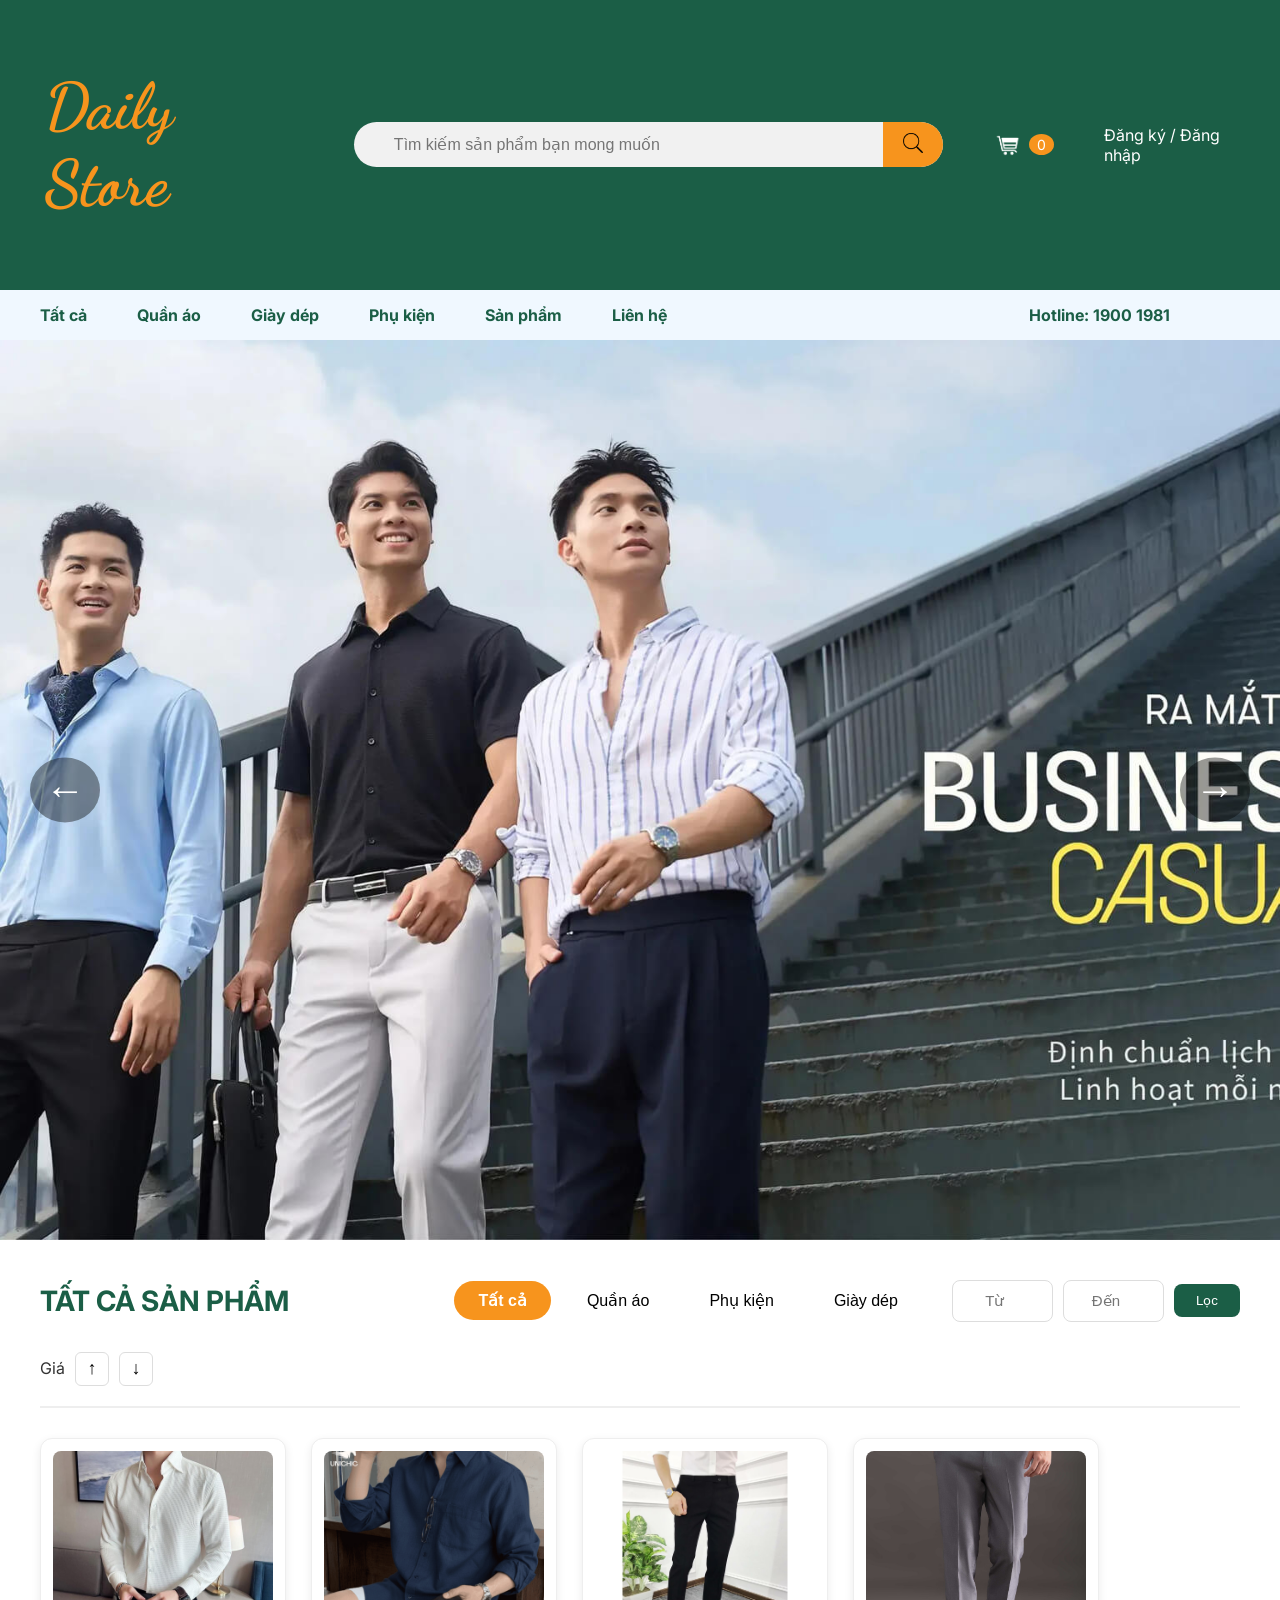
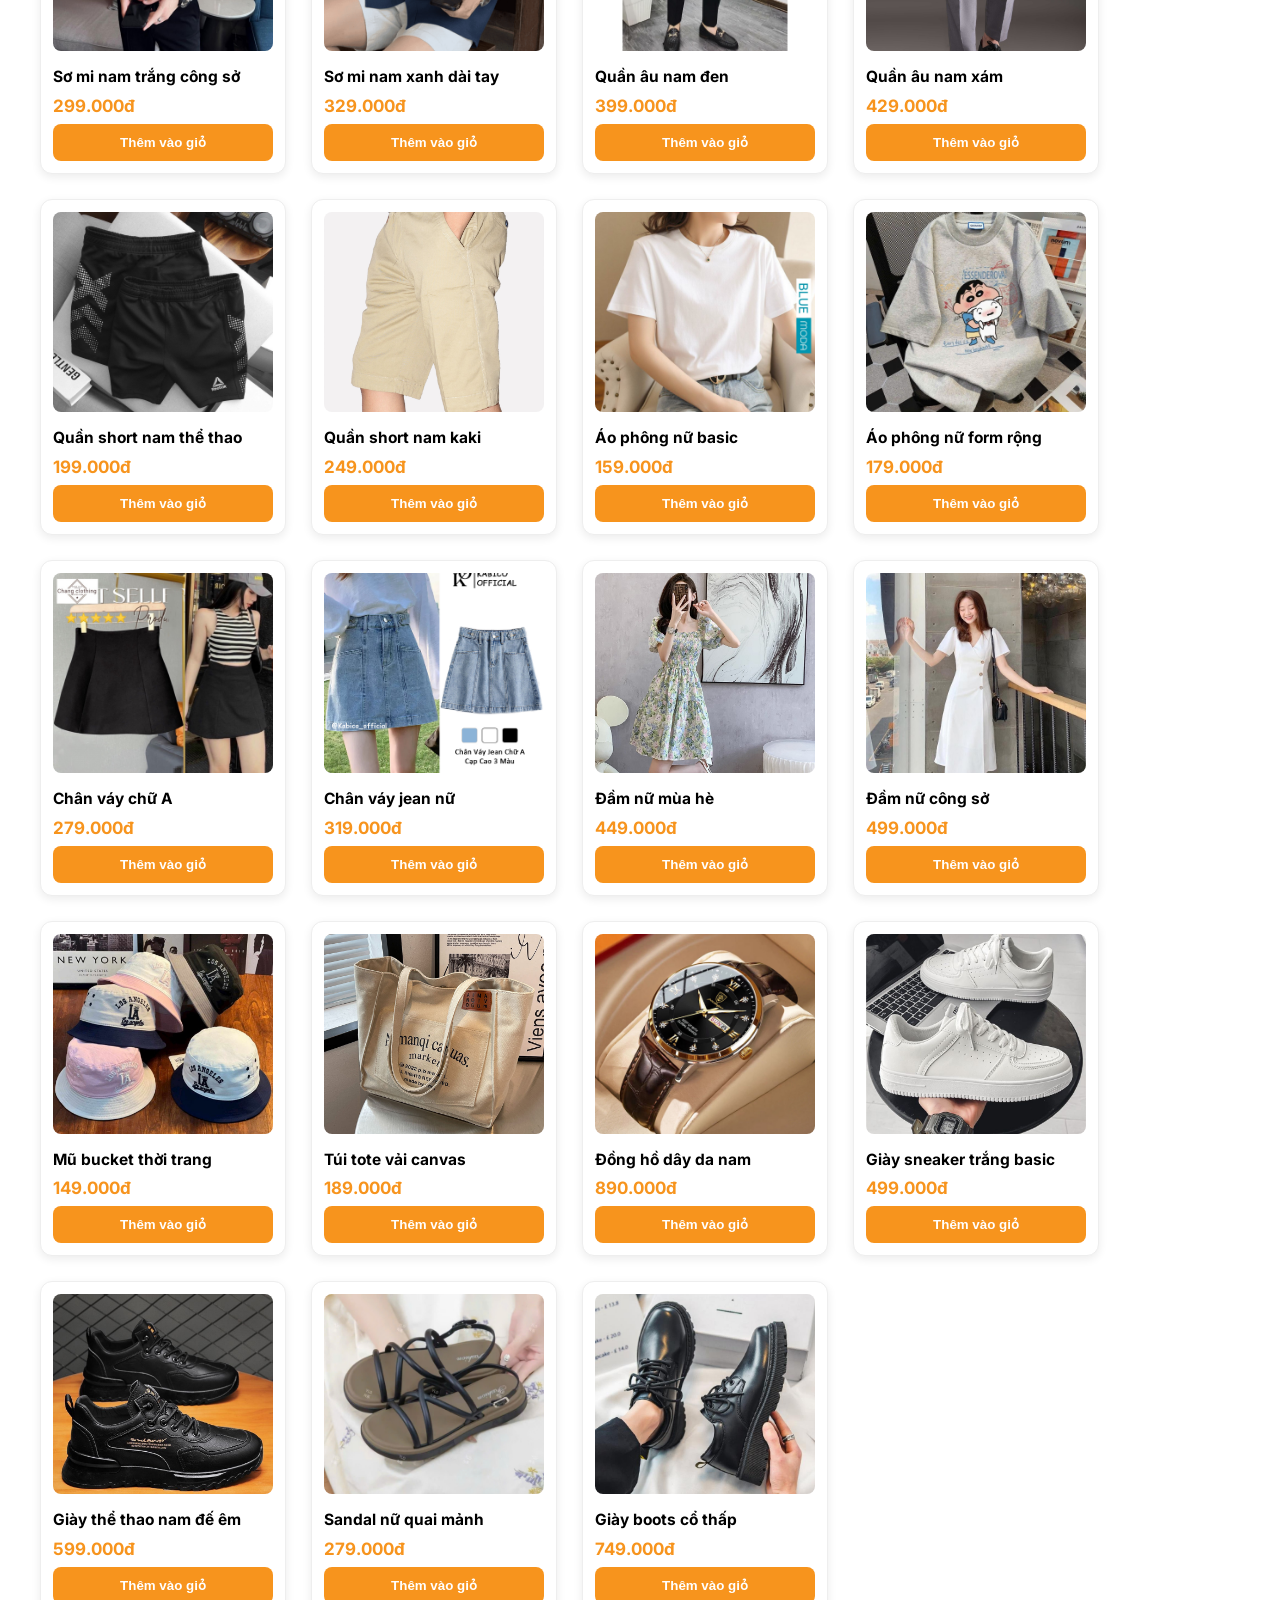
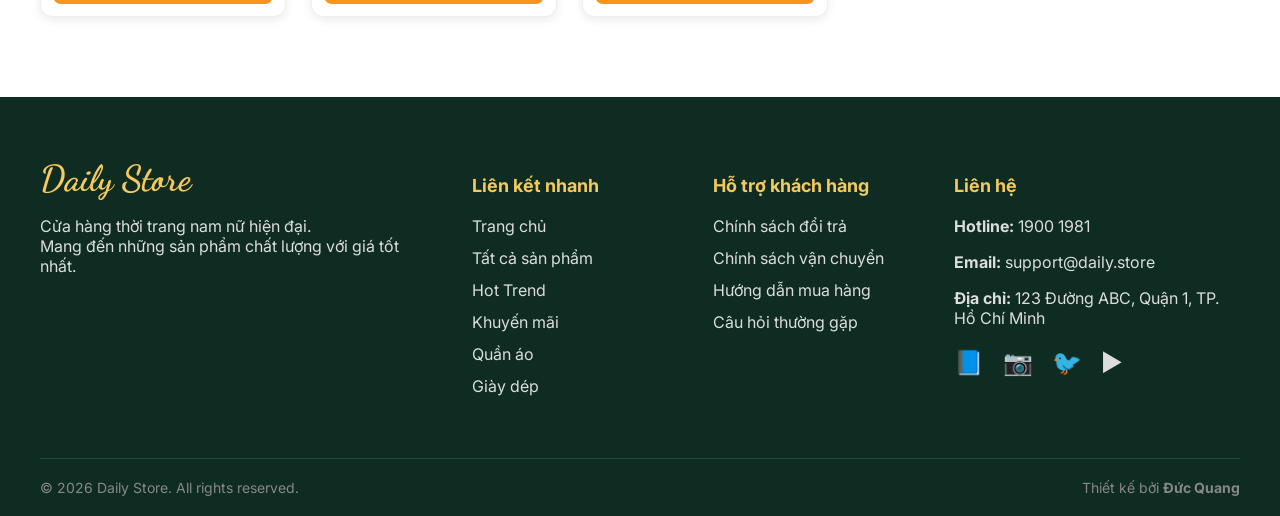
<file: index.html>
<!DOCTYPE html>
<html lang="vi">

<head>
    <meta charset="utf-8">
    <title>Daily Store</title>
    <meta name="viewport" content="width=device-width, initial-scale=1.0">
    <link rel="stylesheet" href="style.css">
    <link rel="preconnect" href="https://fonts.googleapis.com">
    <link rel="preconnect" href="https://fonts.gstatic.com" crossorigin>
    <link
        href="https://fonts.googleapis.com/css2?family=Dancing+Script:wght@400..700&family=Inter:ital,opsz,wght@0,14..32,100..900;1,14..32,100..900&display=swap"
        rel="stylesheet">
    <link rel="preconnect" href="https://fonts.googleapis.com">
    <link rel="preconnect" href="https://fonts.gstatic.com" crossorigin>
    <link
        href="https://fonts.googleapis.com/css2?family=Dancing+Script:wght@400..700&family=EB+Garamond:ital,wght@0,400..800;1,400..800&family=Inter:ital,opsz,wght@0,14..32,100..900;1,14..32,100..900&display=swap"
        rel="stylesheet">
</head>

<body>
    <header>
        <div class="header-top">
            <div class="logo">
                <h1>Daily Store</h1>
            </div>
            <div class="search-products">
                <input type="text" id="input" placeholder="Tìm kiếm sản phẩm bạn mong muốn">
                <button id="search"><img
                        src="png-clipart-computer-icons-pittsburg-button-search-box-button-eps-rim-removebg-preview.png"
                        alt="search"></button>
            </div>
            <div class="shopping-cart">
                <img src="pngtree-cart-plain-shoping-trolly-icon-vector-illustration-for-web-png-image_1927620-removebg-preview.png"
                    alt="cart">
                <span id="cart-count">0</span>
            </div>
            <div class="account">
                <span class="register"><a href="#">Đăng ký</a></span>
                <span>/</span>
                <span class="login"><a href="#">Đăng nhập</a></span>
            </div>
        </div>
        <div class="header-bottom">
            <nav>
                <ul class="choose">

                    <li><a href="#all-products-section" id="all-products-link">Tất cả</a></li>
                    <li><a href="#" id="clothes-main">Quần áo</a></li>
                    <li><a href="#" id="shoes-main">Giày dép</a></li>
                    <li><a href="#" id="accessory-main">Phụ kiện</a></li>
                    <li class="drop-down">
                        <a href="#">Sản phẩm</a>
                        <ul class="menu">
                            <li><a href="sale.html">Sản phẩm khuyến mãi</a></li>
                            <li><a href="hot.html">Sản phẩm hot trend</a></li>
                        </ul>
                    </li>

                    <li><a href="#">Liên hệ</a></li>
                </ul>
            </nav>
            <p id="hotline">
                Hotline: 1900 1981
            </p>
        </div>
    </header>
    <section class="banner">
        <div class="slider">
            <div class="slides">
                <img src="slider_1.webp">
                <img src="slider_2.webp">
            </div>

            <button id="prev">←</button>
            <button id="next">→</button>
        </div>
    </section>
    <section class="products-nav" id="all-products-section">
        <div class="section-top">
            <h1>TẤT CẢ SẢN PHẨM</h1>


            <div class="product-type">
                <button class="classify3 active" id="all-product3">Tất cả</button>
                <button class="classify3" id="clothes3">Quần áo</button>
                <button class="classify3" id="accessory3">Phụ kiện</button>
                <button class="classify3" id="shoes3">Giày dép</button>
            </div>

            <div class="filter-price">
                <input type="number" id="minPrice3" placeholder="Từ">
                <input type="number" id="maxPrice3" placeholder="Đến">
                <button id="filter3">Lọc</button>
            </div>


            <div class="sort">
                <span>Giá
                    <button id="all-ascending">↑</button>
                    <button id="all-descending">↓</button>
                </span>
            </div>
        </div>


        <div class="product-container" id="container-all"></div>
    </section>

    <div class="overlay">
        <div class="shoppingcart-list">
            <div class="info">
                <p id="s1">Sản phẩm</p>
                <p id="name">Tên</p>
                <p id="s3">Đơn giá</p>
                <p id="s2">Số lượng</p>
                <p id="s4">Thành tiền</p>
                <p id="s5">Thao tác</p>
            </div>
            <div class="order-list">
                <div id="cart-items"></div>
            </div>
            <button id="exit">X</button>
        </div>

    </div>


    <footer>
        <div class="footer-container">
            <div class="footer-top">

                <div class="footer-col">
                    <h2 class="footer-logo">Daily Store</h2>
                    <p>Cửa hàng thời trang nam nữ hiện đại.<br>
                        Mang đến những sản phẩm chất lượng với giá tốt nhất.</p>
                </div>


                <div class="footer-col">
                    <h3>Liên kết nhanh</h3>
                    <ul>
                        <li><a href="index.html">Trang chủ</a></li>
                        <li><a href="#">Tất cả sản phẩm</a></li>
                        <li><a href="hot.html">Hot Trend</a></li>
                        <li><a href="sale.html">Khuyến mãi</a></li>
                        <li><a href="#">Quần áo</a></li>
                        <li><a href="#">Giày dép</a></li>
                    </ul>
                </div>

                <div class="footer-col">
                    <h3>Hỗ trợ khách hàng</h3>
                    <ul>
                        <li><a href="#">Chính sách đổi trả</a></li>
                        <li><a href="#">Chính sách vận chuyển</a></li>
                        <li><a href="#">Hướng dẫn mua hàng</a></li>
                        <li><a href="#">Câu hỏi thường gặp</a></li>
                    </ul>
                </div>

                <div class="footer-col">
                    <h3>Liên hệ</h3>
                    <p><strong>Hotline:</strong> 1900 1981</p>
                    <p><strong>Email:</strong> support@daily.store</p>
                    <p><strong>Địa chỉ:</strong> 123 Đường ABC, Quận 1, TP. Hồ Chí Minh</p>

                    <div class="social-icons">
                        <a href="#">📘</a>
                        <a href="#">📷</a>
                        <a href="#">🐦</a>
                        <a href="#">▶️</a>
                    </div>
                </div>
            </div>

            <div class="footer-bottom">
                <p>&copy; 2026 Daily Store. All rights reserved.</p>
                <p>Thiết kế bởi <strong>Đức Quang</strong></p>
            </div>
        </div>
    </footer>
    <script src="script.js"></script>
</body>

</html><!-- rebuild -->
</file>
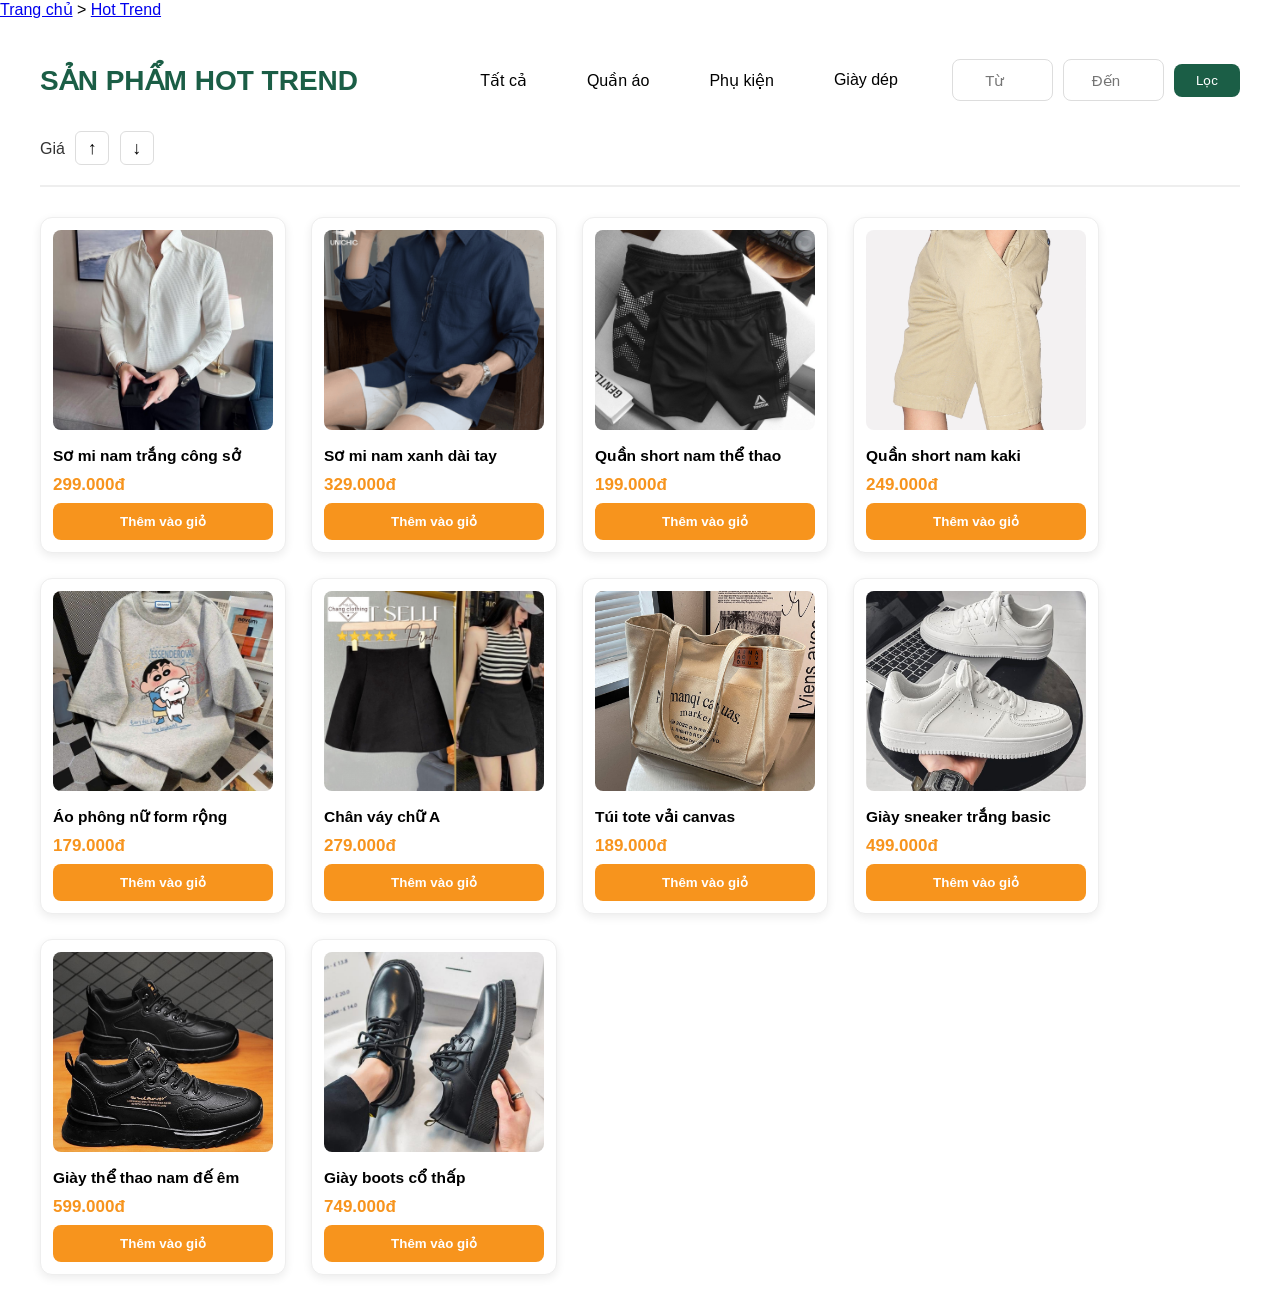
<file: hot.html>
<!DOCTYPE html>
<html lang="vi">

<head>
    <meta charset="utf-8">
    <title>Hot Trend</title>
    <link rel="stylesheet" href="style.css">
    <meta name="viewport" content="width=device-width, initial-scale=1.0">
</head>
<header>
    <nav>
        <a href="index.html">Trang chủ</a> >
        <a href="hot.html">Hot Trend</a>
    </nav>
</header>

<body>
    <section class="products-nav">
        <div class="section-top">
            <h1>SẢN PHẨM HOT TREND</h1>
            <div class="product-type">
                <button class="classify1" id="all-product">Tất cả</button>
                <button class="classify1" id="clothes">Quần áo</button>
                <button class="classify1" id="accessory">Phụ kiện</button>
                <button class="classify1" id="shoes">Giày dép</button>
            </div>
            <div class="filter-price">
                <input type="number" id="minPrice" placeholder="Từ">
                <input type="number" id="maxPrice" placeholder="Đến">
                <button id="filter" onclick="filterByPrice()">Lọc</button>
            </div>
            <div class="sort">
                <span>Giá <button id="ascending">↑</button>
                    <button id="descending">↓</button></span>
            </div>

        </div>
        <div class="product-container"></div>
    </section>




    <script src="script.js"></script>
</body>

</html>
</file>
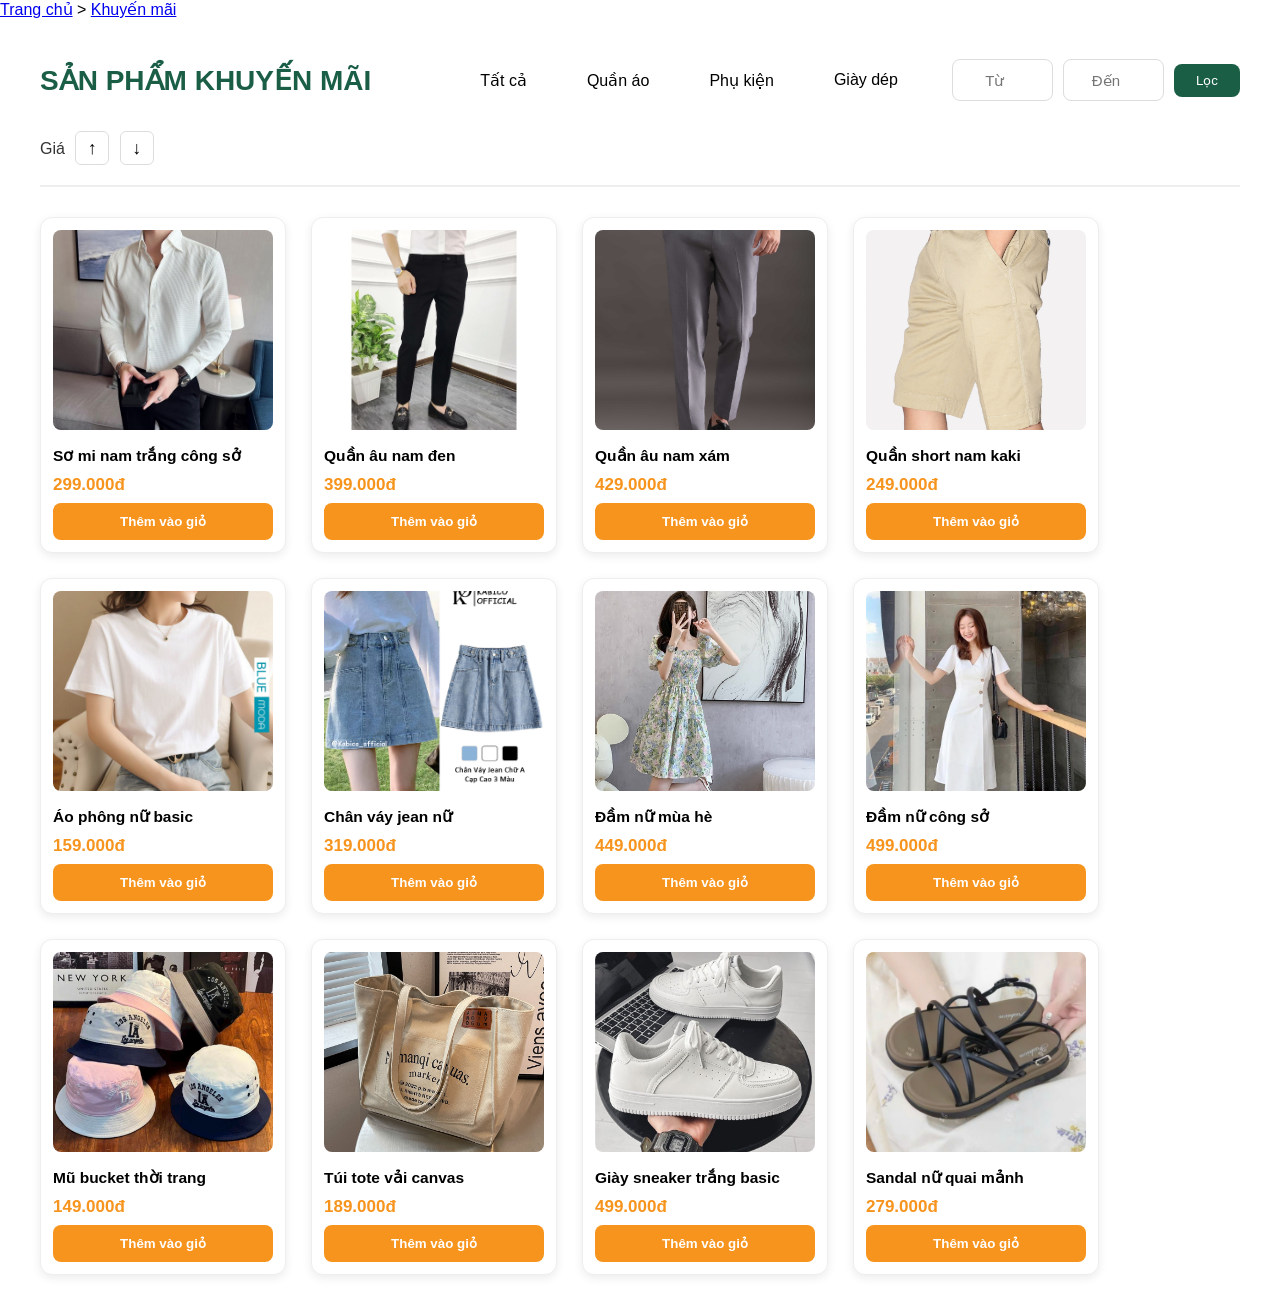
<file: sale.html>
<!DOCTYPE html>
<html lang="vi">

<head>
    <meta charset="utf-8">
    <title>Khuyến mãi</title>
    <link rel="stylesheet" href="style.css">
    <meta name="viewport" content="width=device-width, initial-scale=1.0">
</head>
<header>
    <nav>
        <a href="index.html">Trang chủ</a> >
        <a href="sale.html">Khuyến mãi</a>
    </nav>
</header>

<body>
    <section class="products-nav">
        <div class="section-bottom">
            <h1>SẢN PHẨM KHUYẾN MÃI</h1>
            <div class="product-type">
                <button class="classify2" id="all-product2">Tất cả</button>
                <button class="classify2" id="clothes2">Quần áo</button>
                <button class="classify2" id="accessory2">Phụ kiện</button>
                <button class="classify2" id="shoes2">Giày dép</button>
            </div>
            <div class="filter-price">
                <input type="number" id="minPrice2" placeholder="Từ">
                <input type="number" id="maxPrice2" placeholder="Đến">
                <button id="filter2" onclick="filterByPriceSale()">Lọc</button>
            </div>
            <div class="sort">
                <span>Giá <button id="ascending2">↑</button>
                    <button id="descending2">↓</button></span>
            </div>

        </div>
        <div class="product-container2"></div>
    </section>




    <script src="script.js"></script>
</body>

</html>
</file>
<file: style.css>
body {
    margin: 0;
    font-family: 'Inter', sans-serif;
}

/* ====================== header ====================== */
.header-top {
    display: flex;
    align-items: center;
    gap: 50px;
    background-color: #1b5e46;
    padding: 25px;
}

.logo {
    color: #f7941d;
    font-family: 'Dancing Script', cursive;
    font-size: 32px;
    margin: 0;
    padding-left: 20px;
}

.search-products {
    display: flex;
    align-items: center;
    background: #f1f1f1;
    border-radius: 30px;
    width: 50%;
    height: 45px;
    overflow: hidden;
}

#input {
    border: none;
    background: transparent;
    outline: none;
    width: 100%;
    font-size: 16px;
    flex: 1;
    padding-left: 40px;
}

#search {
    width: 60px;
    height: 45px;
    border: none;
    background: #F7941D;
    cursor: pointer;
    flex-shrink: 0;
}

#search img {
    width: 20px;
    height: 20px;
}

.shopping-cart {
    display: flex;
    align-items: center;
    gap: 8px;
    cursor: pointer;
    color: white;
}

.shopping-cart img {
    width: 28px;
    height: 28px;
    filter: brightness(0) invert(1);
}

.account {
    color: white;
    font-size: 16px;
}

.account a {
    color: white;
    text-decoration: none;
}

#cart-count {
    background: #F7941D;
    color: white;
    font-size: 14px;
    padding: 2px 8px;
    border-radius: 50%;
}

/* Header Bottom */
.header-bottom {
    display: flex;
    align-items: center;
    background-color: aliceblue;
    padding: 15px 40px;
    justify-content: space-between;
}

.choose {
    display: flex;
    list-style: none;
    gap: 50px;
    margin: 0;
    padding: 0;
}

.choose li a {
    text-decoration: none;
    color: #1b5e46;
    font-weight: bold;
    font-size: 16px;
}

.drop-down {
    position: relative;
}

.menu {
    display: none;
    position: absolute;
    top: 100%;
    left: 0;
    background: white;
    list-style: none;
    padding: 0;
    box-shadow: 0 5px 15px rgba(0,0,0,0.1);
    z-index: 10;
}

.drop-down:hover .menu {
    display: block;
}

.menu li {
    padding: 15px 25px;
    width: 200px;
}

.menu li:hover {
    background: #f5f5f5;
}

#hotline {
    font-size: 16px;
    font-weight: bold;
    color: #1b5e46;
    margin: 0;
    padding-right: 70px;
}

/* ====================== banner/slider ====================== */
.banner {
    width: 100%;
    height: 100vh;
    overflow: hidden;
    position: relative;
}

.slider {
    position: relative;
    width: 100%;
    height: 100%;
}

.slides {
    display: flex;
    width: 100%;
    height: 100%;
    transition: transform 0.5s ease;
}

.slides img {
    width: 100%;
    height: 100%;
    object-fit: cover;
    flex-shrink: 0;
}

#prev, #next {
    position: absolute;
    top: 50%;
    transform: translateY(-50%);
    font-size: 40px;
    background: rgba(0,0,0,0.4);
    color: white;
    border: none;
    padding: 10px 15px;
    cursor: pointer;
    border-radius: 50%;
}

#prev { left: 30px; }
#next { right: 30px; }

/* ====================== San pham chung ====================== */
.section-top,
.section-bottom,
.section-main {
    display: flex;
    align-items: center;
    flex-wrap: wrap;
    gap: 30px;
    margin: 40px 40px 20px 40px;
    padding-bottom: 20px;
    border-bottom: 2px solid #eee;
}

.section-top h1,
.section-bottom h1,
.section-main h1 {
    font-size: 28px;
    color: #1b5e46;
    margin: 0;
    white-space: nowrap;
}

/* Nút phân loại */
.product-type {
    display: flex;
    gap: 12px;
    margin-left: auto;
}

.product-type button {
    border: none;
    background: transparent;
    font-size: 16px;
    padding: 10px 24px;
    cursor: pointer;
    border-radius: 30px;
    transition: all 0.3s;
}

.product-type button:hover {
    background-color: #f0f0f0;
}

.product-type button.active {
    background-color: #F7941D;
    color: white;
    font-weight: bold;
}

/* Filter giá */
.filter-price {
    display: flex;
    align-items: center;
    gap: 10px;
}

.filter-price input[type="number"] {
    width: 95px;
    height: 38px;
    border: 1px solid #ddd;
    border-radius: 8px;
    text-align: center;
    font-size: 15px;
}

.filter-price button {
    padding: 9px 22px;
    background: #1b5e46;
    color: white;
    border: none;
    border-radius: 8px;
    cursor: pointer;
}

.filter-price button:hover {
    background: #14573a;
}

/* Sort */
.sort {
    font-size: 16px;
    color: #333;
}

.sort button {
    background: none;
    border: 1px solid #ddd;
    width: 34px;
    height: 34px;
    margin-left: 6px;
    border-radius: 6px;
    cursor: pointer;
    font-size: 18px;
}

.sort button:hover {
    background-color: #f0f0f0;
}

/* Product Container - chung cho tất cả trang */
.product-container,
.product-container2,
#container-all {
    display: flex;
    flex-wrap: wrap;
    gap: 25px;
    margin: 30px 40px;
}

/* Product Card */
.product-card {
    width: 220px;
    border: 1px solid #eee;
    border-radius: 12px;
    padding: 12px;
    background: #fff;
    box-shadow: 0 3px 10px rgba(0, 0, 0, 0.08);
    transition: all 0.3s;
}

.product-card:hover {
    transform: translateY(-6px);
    box-shadow: 0 10px 25px rgba(0, 0, 0, 0.12);
}

.product-card img {
    width: 100%;
    height: 200px;
    object-fit: cover;
    border-radius: 8px;
}

.product-card h3 {
    font-size: 15.5px;
    margin: 12px 0 8px;
    line-height: 1.35;
}

.product-card .price {
    color: #F7941D;
    font-weight: bold;
    font-size: 17px;
    margin: 8px 0;
}

.product-card button.addtocart {
    width: 100%;
    padding: 11px;
    background: #F7941D;
    color: white;
    border: none;
    border-radius: 8px;
    font-weight: 600;
    cursor: pointer;
}

.product-card button.addtocart:hover {
    background: #e07a1c;
}

/* ====================== Gio hang ====================== */
.overlay {
    position: fixed;
    top: 0; left: 0;
    width: 100%; height: 100%;
    background: rgba(0, 0, 0, 0.75);
    display: none;
    justify-content: center;
    align-items: center;
    z-index: 9999;
}

.overlay.active {
    display: flex;
}

/* Khung giỏ hàng */
.shoppingcart-list {
    background: #ffffff;
    width: 1180px;
    max-height: 80vh;
    border-radius: 12px;
    overflow: hidden;
    box-shadow: 0 15px 40px rgba(0, 0, 0, 0.4);
    display: flex;
    flex-direction: column;
}

/* Tiêu đề cột (Header) */
.info {
    display: flex;
    background: #f8f9fa;
    padding: 20px 30px;
    font-weight: 600;
    color: #2c3e50;
    border-bottom: 1px solid #e9ecef;
    flex-shrink: 0;
    gap: 10px;
}

.info p {
    margin: 0;
    text-align: center;
}

#s1 { width: 140px; }                   
#name { 
    flex: 1; 
    text-align: left; 
    padding-left: 20px; 
    min-width: 300px;
}                                        
#s3 { width: 150px; }                   
#s2 { width: 170px; }                    
#s4 { width: 160px; }                   
#s5 { width: 130px; }                   

/* Nút đóng giỏ hàng */
#exit {
    position: absolute;
    top: 18px;
    right: 25px;
    font-size: 30px;
    background: none;
    border: none;
    color: #95a5a6;
    cursor: pointer;
    z-index: 10;
}

#exit:hover {
    color: #e74c3c;
}

/* Danh sách sản phẩm */
.order-list {
    flex: 1;
    overflow-y: auto;
    padding: 10px 0;
}

/* Một dòng sản phẩm */
.card {
    display: flex;
    align-items: center;
    padding: 18px 30px;
    border-bottom: 1px solid #f1f1f1;
    gap: 15px;
}

.card img {
    width: 85px;
    height: 85px;
    object-fit: contain;
    flex-shrink: 0;
    border-radius: 6px;
    padding-left: 30px;
}

.card h3 {
    flex: 1;
    margin: 0;
    padding-left: 15px;
    font-size: 16px;
    font-weight: 500;
    text-align: left;
    line-height: 1.4;
}

.card p {
    margin: 0;
    text-align: center;
    font-size: 15.5px;
}

/* Cột Đơn giá */
.card p:nth-child(3) { width: 150px; }

/* Phần số lượng */
.quantity-control {
    display: flex;
    align-items: center;
    justify-content: center;
    
    width: 120px;
}

.quantity-control button {
    width: 34px;
    height: 34px;
    border: 1px solid #ddd;
    background: white;
    font-size: 18px;
    border-radius: 6px;
    cursor: pointer;
}

.quantity-control span {
    min-width: 40px;
    text-align: center;
    font-weight: 600;
    font-size: 16px;
}

/* Thành tiền */
.item-total {
    width: 160px;
    text-align: center;
    font-weight: 600;
    color: #e67e22;
}

/* Nút Xóa */
.card .del {
    background: #e74c3c;
    color: white;
    border: none;
    padding: 9px 18px;
    border-radius: 6px;
    cursor: pointer;
    font-size: 14.5px;
    width: 90px;
}

.card .del:hover {
    background: #c0392b;
}

/* Giỏ hàng trống */
.order-list p {
    text-align: center;
    padding: 80px 20px;
    color: #7f8c8d;
    font-size: 17px;
}
/* ====================== footer ====================== */
footer {
    background-color: #0f2c23;
    color: #ddd;
    padding: 60px 0 20px;
    margin-top: 80px;
}

.footer-container {
    max-width: 1300px;
    margin: 0 auto;
    padding: 0 40px;
}

.footer-top {
    display: grid;
    grid-template-columns: 2fr 1fr 1fr 1.5fr;
    gap: 50px;
    margin-bottom: 50px;
}

.footer-col h3 {
    color: #f4c95d;
    font-size: 18px;
    margin-bottom: 20px;
}

.footer-col ul {
    list-style: none;
    padding: 0;
    margin: 0;
}

.footer-col ul li {
    margin-bottom: 12px;
}

.footer-col ul li a {
    color: #ddd;
    text-decoration: none;
    transition: color 0.3s;
}

.footer-col ul li a:hover {
    color: #f4c95d;
}

.footer-logo {
    color: #f4c95d;
    font-family: 'Dancing Script', cursive;
    font-size: 36px;
    margin: 0 0 15px 0;
}

.social-icons {
    margin-top: 20px;
}

.social-icons a {
    font-size: 24px;
    margin-right: 15px;
    color: #ddd;
    text-decoration: none;
}

.social-icons a:hover {
    color: #f4c95d;
}

/* Footer Bottom */
.footer-bottom {
    border-top: 1px solid #24453a;
    padding-top: 20px;
    display: flex;
    justify-content: space-between;
    align-items: center;
    font-size: 14px;
    color: #888;
}

.footer-bottom p {
    margin: 0;
}

/* Responsive */
@media (max-width: 992px) {
    .footer-top {
        grid-template-columns: 1fr 1fr;
    }
}

@media (max-width: 576px) {
    .footer-top {
        grid-template-columns: 1fr;
        gap: 40px;
    }
    
    .footer-bottom {
        flex-direction: column;
        text-align: center;
        gap: 10px;
    }
}

/* Mobile: dưới 768px (điện thoại) */
@media (max-width: 768px) {

    /* Header */
    .header-top {
        flex-direction: column;
        gap: 15px;
        padding: 15px;
    }

    .search-products {
        width: 100%;
        order: 3;
    }

    .logo {
        padding-left: 0;
        font-size: 28px;
    }

    .header-bottom {
        padding: 10px 15px;
        flex-direction: column;
        gap: 10px;
    }

    .choose {
        margin-left: 0;
        gap: 20px;
        justify-content: center;
        flex-wrap: wrap;
    }

    /* Banner */
    .banner {
        height: 50vh;
    }

    /* Phần sản phẩm */
    .section-top,
    .section-bottom,
    .section-main {
        margin: 20px 15px;
        flex-direction: column;
        align-items: flex-start;
        gap: 15px;
    }

    .product-type {
        margin-left: 0;
        flex-wrap: wrap;
    }

    .filter-price,
    .sort {
        margin-left: 0;
    }

    /* Product Card */
    .product-container,
    .product-container2,
    #container-all {
        margin: 15px;
        gap: 15px;
        justify-content: center;
    }

    .product-card {
        width: 160px;
    }

    .product-card img {
        height: 160px;
    }

    /* Giỏ hàng */
    .shoppingcart-list {
        width: 95%;
        max-height: 85vh;
        margin: 10px;
    }

    .info {
        padding: 15px 10px;
        font-size: 14px;
    }

    .card {
        padding: 12px 10px;
        flex-wrap: wrap;
        gap: 10px;
    }

    .card img {
        width: 70px;
        height: 70px;
    }

    /* Footer */
    .footer-top {
        grid-template-columns: 1fr;
        gap: 30px;
        text-align: center;
    }

    .footer-bottom {
        flex-direction: column;
        gap: 8px;
        font-size: 13px;
    }
}

/* Tablet (768px - 992px) */
@media (min-width: 769px) and (max-width: 992px) {
    .product-card {
        width: 190px;
    }

    .footer-top {
        grid-template-columns: 1fr 1fr;
    }
}
</file>
